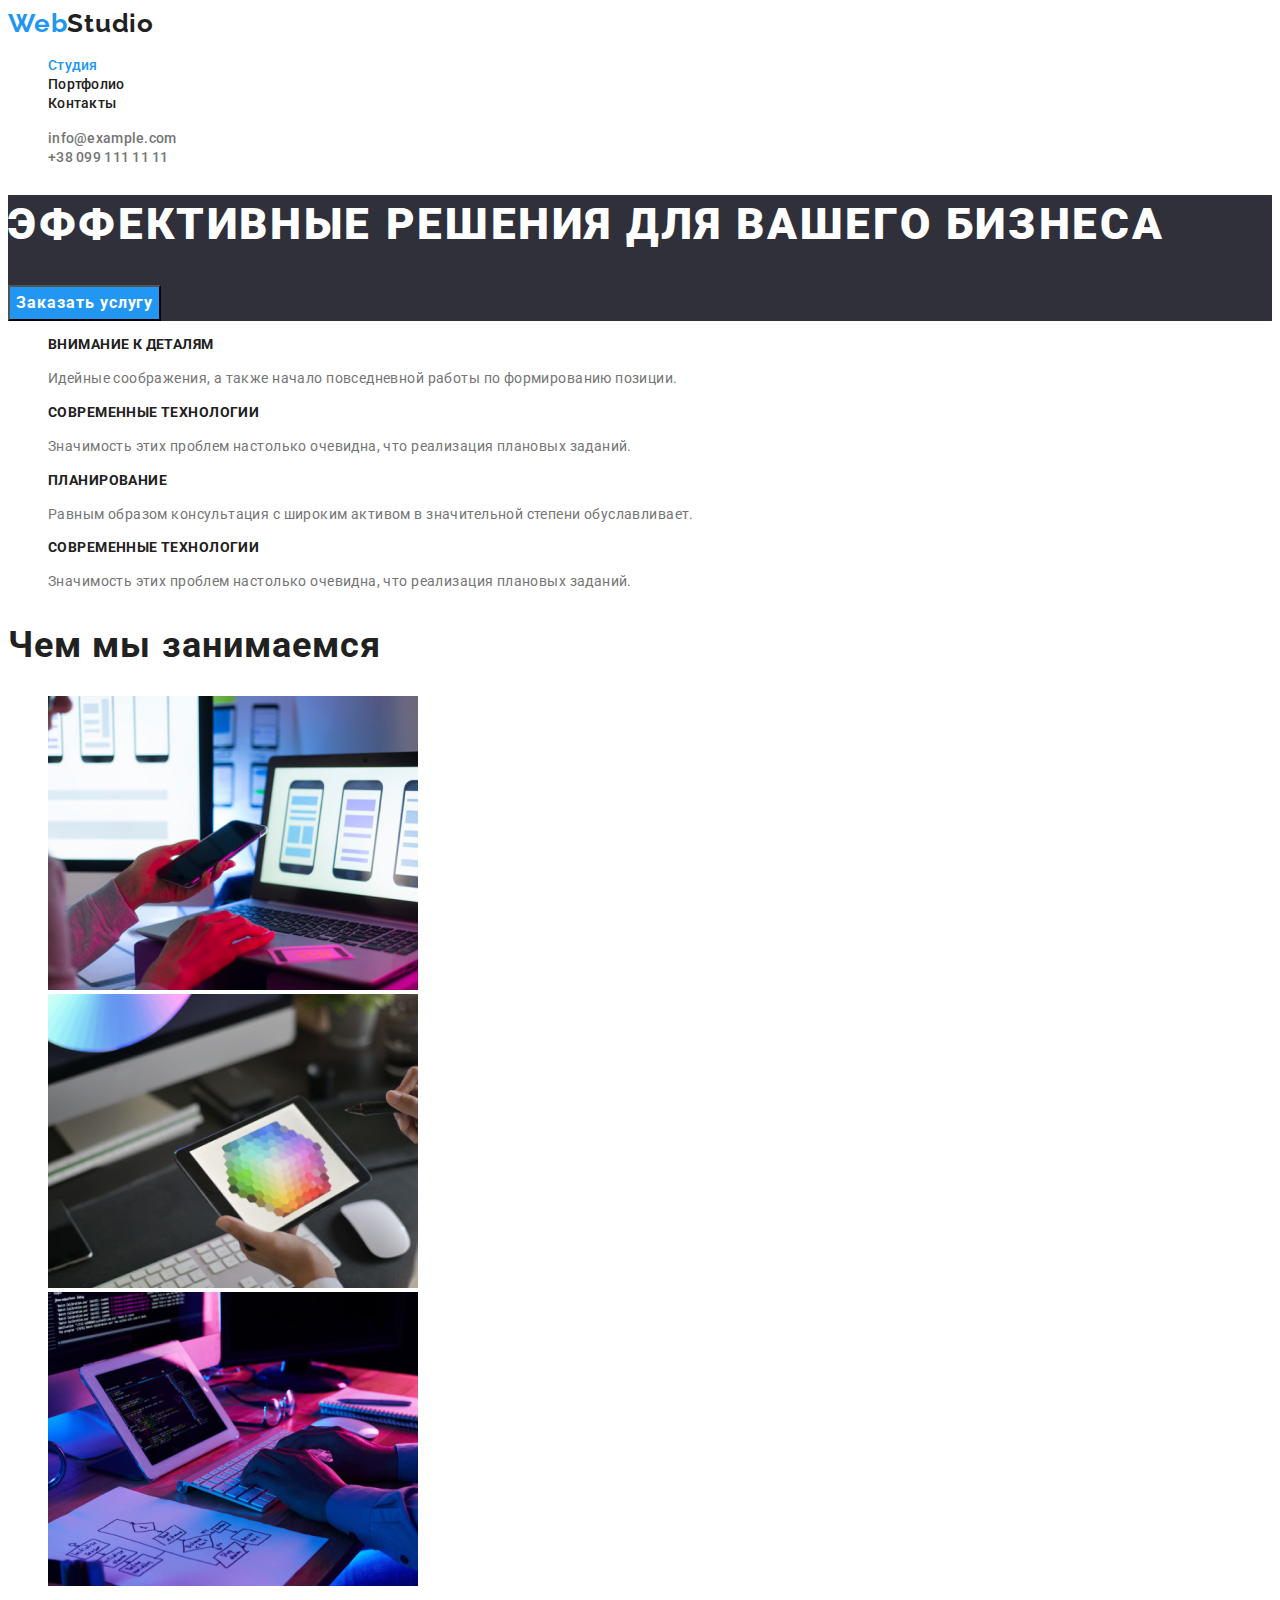
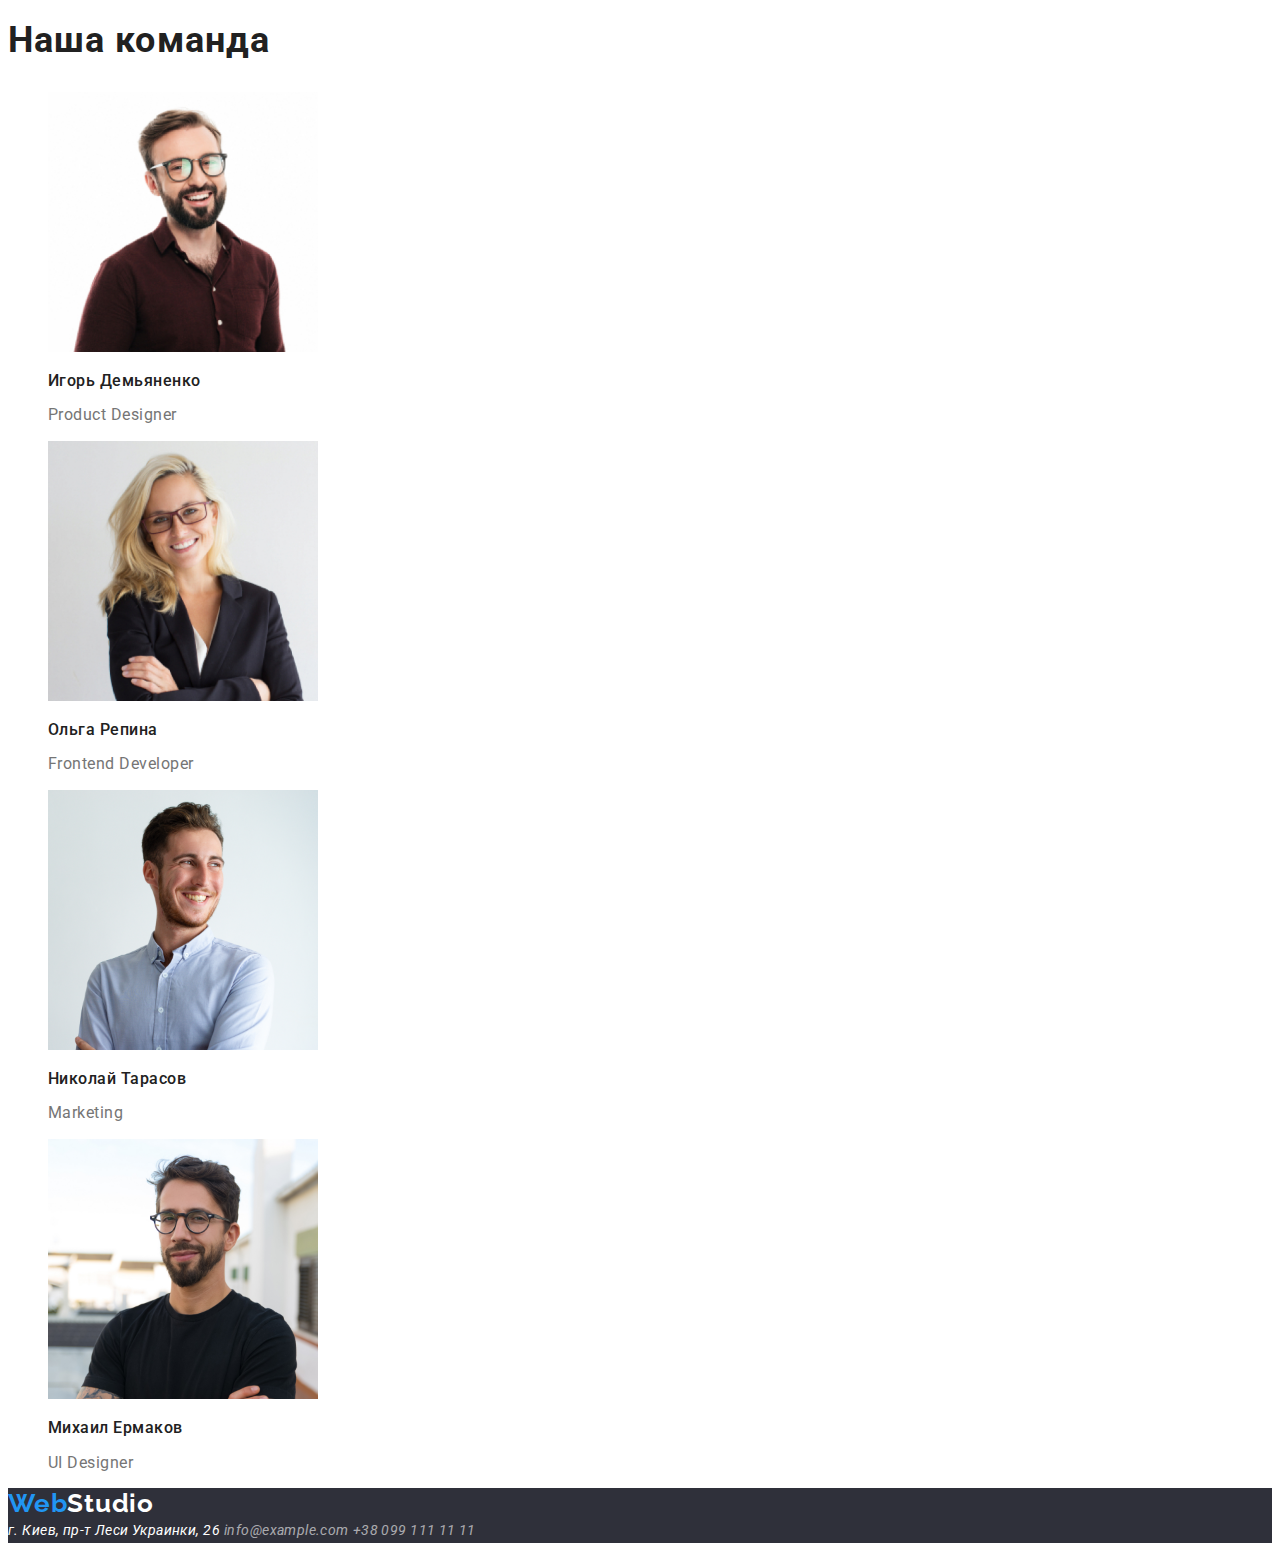
<file: index.html>
<!DOCTYPE html>
<html lang="ru">
  <head>
    <meta charset="UTF-8" />
    <meta http-equiv="X-UA-Compatible" content="IE=edge" />
    <meta name="viewport" content="width=device-width, initial-scale=1.0" />
    <title>студия</title>
    <link rel="preconnect" href="https://fonts.googleapis.com" />
    <link rel="preconnect" href="https://fonts.gstatic.com" crossorigin />
    <link
      href="https://fonts.googleapis.com/css2?family=Raleway:wght@700&family=Roboto:wght@400;500;700;900&display=swap"
      rel="stylesheet"
    />
    <link rel="stylesheet" href="https://cdnjs.cloudflare.com/ajax/libs/modern-normalize/1.1.0/modern-normalize.min.css" integrity="sha512-wpPYUAdjBVSE4KJnH1VR1HeZfpl1ub8YT/NKx4PuQ5NmX2tKuGu6U/JRp5y+Y8XG2tV+wKQpNHVUX03MfMFn9Q==" crossorigin="anonymous" referrerpolicy="no-referrer" />
    <link rel="stylesheet" href="./style.css/style.css" />
  </head>
  <body>
    <!-- шапка -->
    <header class="header">
      <div class="container">
      <a href="./" class="headr-logo list"
        >Web<span class="headr-colortext">Studio</span></a
      >
      <nav class="headr-nav">
        <ul class="headr-list link">
          <li class="headr-item">
            <a class="headr-link list current" href="./index.html">Студия</a>
          </li>
          <li class="headr-item">
            <a class="headr-link list" href="./portfolio.html">Портфолио</a>
          </li>
          <li class="headr-item">
            <a class="headr-link list" href="">Контакты</a>
          </li>
        </ul>
      </nav>
      <ul class="headr-list link">
        <li class="headr-mail-item">
          <a class="headr-mail-link list" href="mailto:info@example.com"
            >info@example.com</a
          >
        </li>
        <li class="headr-mail-item">
          <a class="headr-tel-link list" href="tel:+380991111111"
            >+38 099 111 11 11</a
          >
        </li>
      </ul>
    </div>
    </header>
    <main>
      <!-- герой -->
      <section class="hero">
        <div class="container">
        <h1 class="hero-title">Эффективные решения для вашего бизнеса</h1>
        <button type="button" class="hero-btn">Заказать услугу</button>
        </div>
      </section>
      <!-- описание -->
      <section class="description">
        <div class="container">
        <h2 class="visually-hidden">описание</h2>
        <ul class="description-list link">
          <li>
            <h3 class="description-title">Внимание к деталям</h3>
            <p class="description-text">
              Идейные соображения, а также начало повседневной работы по
              формированию позиции.
            </p>
          </li>
          <li>
            <h3 class="description-title">Современные технологии</h3>
            <p class="description-text">
              Значимость этих проблем настолько очевидна, что реализация
              плановых заданий.
            </p>
          </li>
          <li>
            <h3 class="description-title">Планирование</h3>
            <p class="description-text">
              Равным образом консультация с широким активом в значительной
              степени обуславливает.
            </p>
          </li>
          <li>
            <h3 class="description-title">Современные технологии</h3>
            <p class="description-text">
              Значимость этих проблем настолько очевидна, что реализация
              плановых заданий.
            </p>
          </li>
        </ul>
      </div>
      </section>
      <!-- Чем мы занимаемся -->
      <section class="our-works">
        <div class="container">
        <h2 class="our-works-main-title">Чем мы занимаемся</h2>
        <ul class="our-works-list link">
          <li class="our-works-link">
            <img
              src="images/img1.jpg"
              alt="работа в офисе"
              width="370"
              height="294"
            />
          </li>
          <li class="our-works-link">
            <img
              src="images/img2.jpg"
              alt="работа в офисе"
              width="370"
              height="294"
            />
          </li>
          <li class="our-works-link">
            <img
              src="images/img3.jpg"
              alt="работа в офисе"
              width="370"
              height="294"
            />
          </li>
        </ul>
      </div>
      </section>
      <!-- Наша команда -->
      <section class="OurTeam">
        <div class="container">
        <h2 class="OurTeam-main-title">Наша команда</h2>
        <ul class="OurTeam-list link">
          <li class="OurTeam-link">
            <img src="images/img4.jpg" alt="фото" width="270" height="260" />
            <h3 class="OurTeam-title">Игорь Демьяненко</h3>
            <p class="OurTeam-text">Product Designer</p>
          </li>
          <li class="OurTeam-link">
            <img src="images/img7.jpg" alt="фото" width="270" height="260" />
            <h3 class="OurTeam-title">Ольга Репина</h3>
            <p class="OurTeam-text">Frontend Developer</p>
          </li>
          <li class="OurTeam-link">
            <img src="images/img6.jpg" alt="фото" width="270" height="260" />
            <h3 class="OurTeam-title">Николай Тарасов</h3>
            <p class="OurTeam-text">Marketing</p>
          </li>
          <li class="OurTeam-link">
            <img src="images/img5.jpg" alt="фото" width="270" height="260" />
            <h3 class="OurTeam-title">Михаил Ермаков</h3>
            <p class="OurTeam-text">UI Designer</p>
          </li>
        </ul>
      </div>
      </section>
    </main>
    <footer class="footer">
      <div class="container">
      <a href="./" class="footer-logo list">
        Web<span class="footer-colortext">Studio</span>
      </a>
      <address class="footer-address">
        <a class="footer-address-link list" href=""
          >г. Киев, пр-т Леси Украинки, 26</a
        >
        <a class="footer-mail-link list" href="mailto:info@example.com"
          >info@example.com</a
        >
        <a class="footer-tel-link list" href="tel:+380991111111"
          >+38 099 111 11 11</a
        >
      </address>
    </div>
    </footer>
  </body>
</html>
</file>
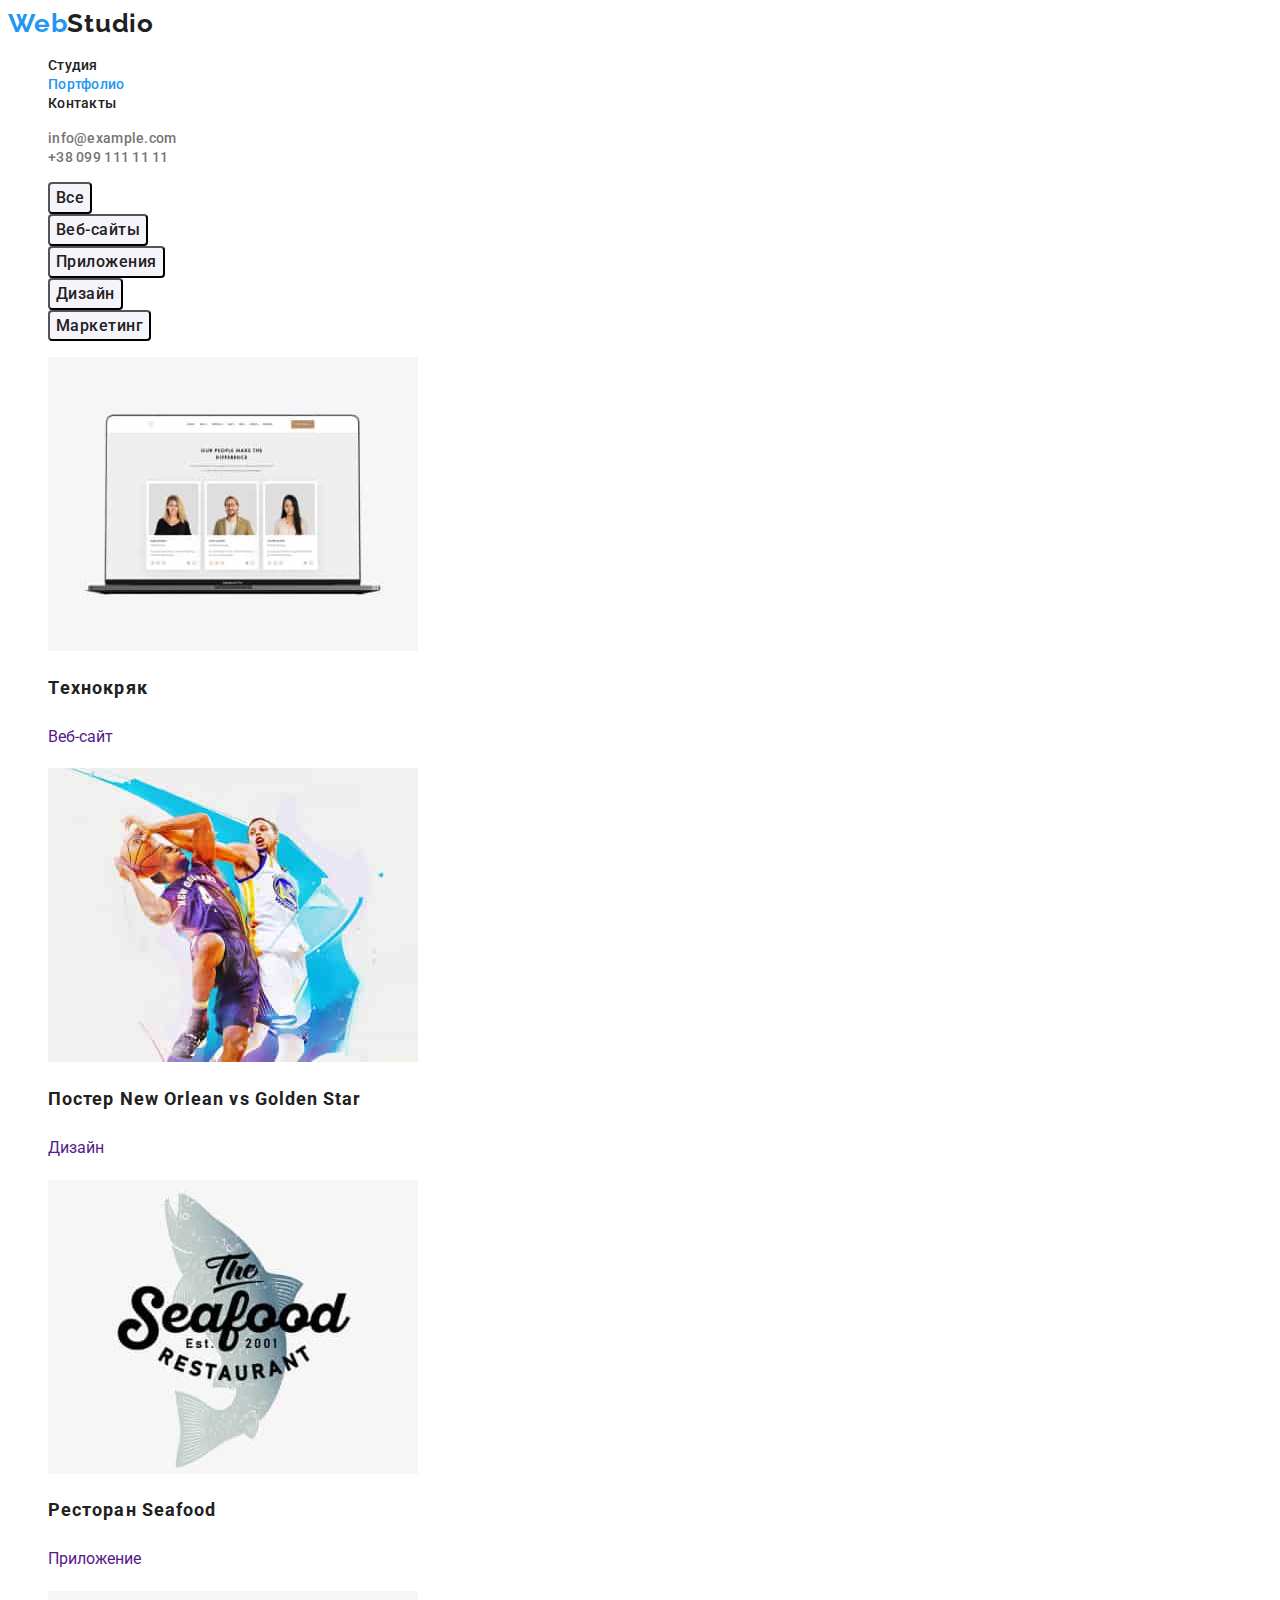
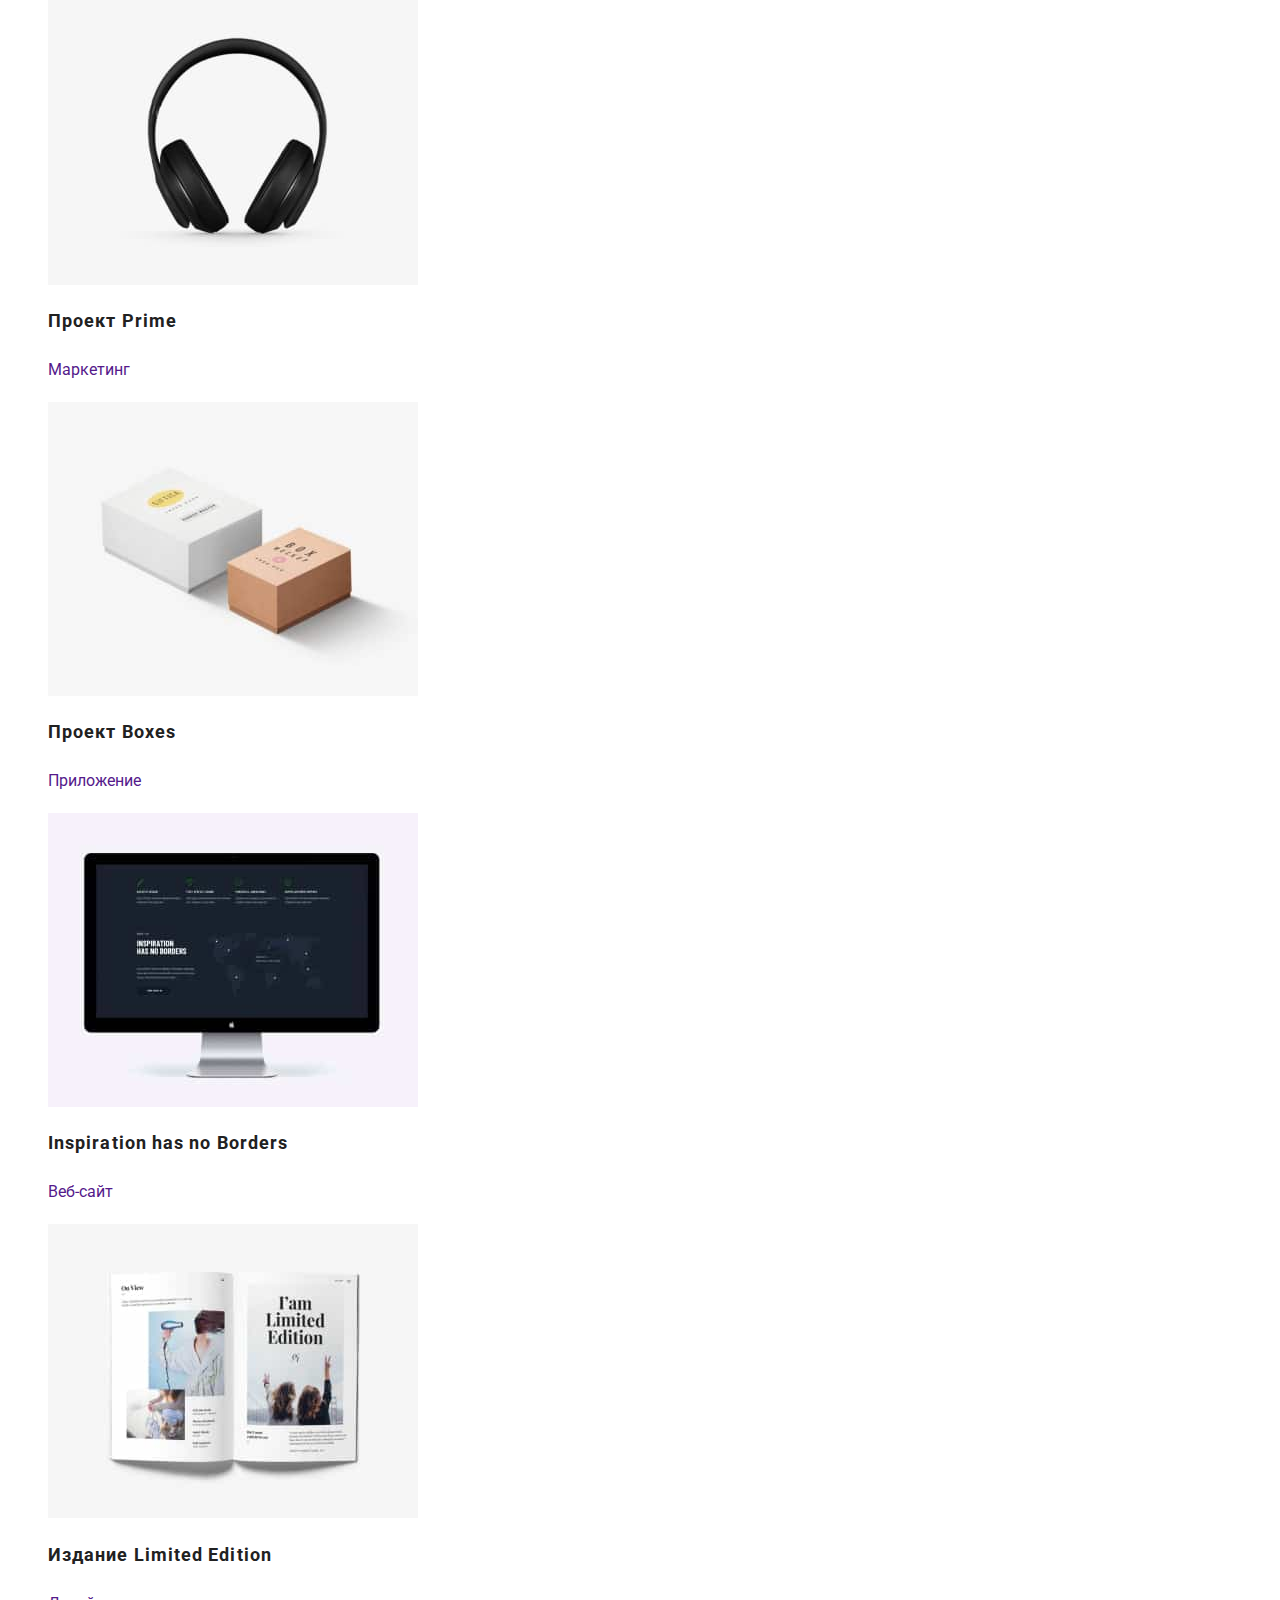
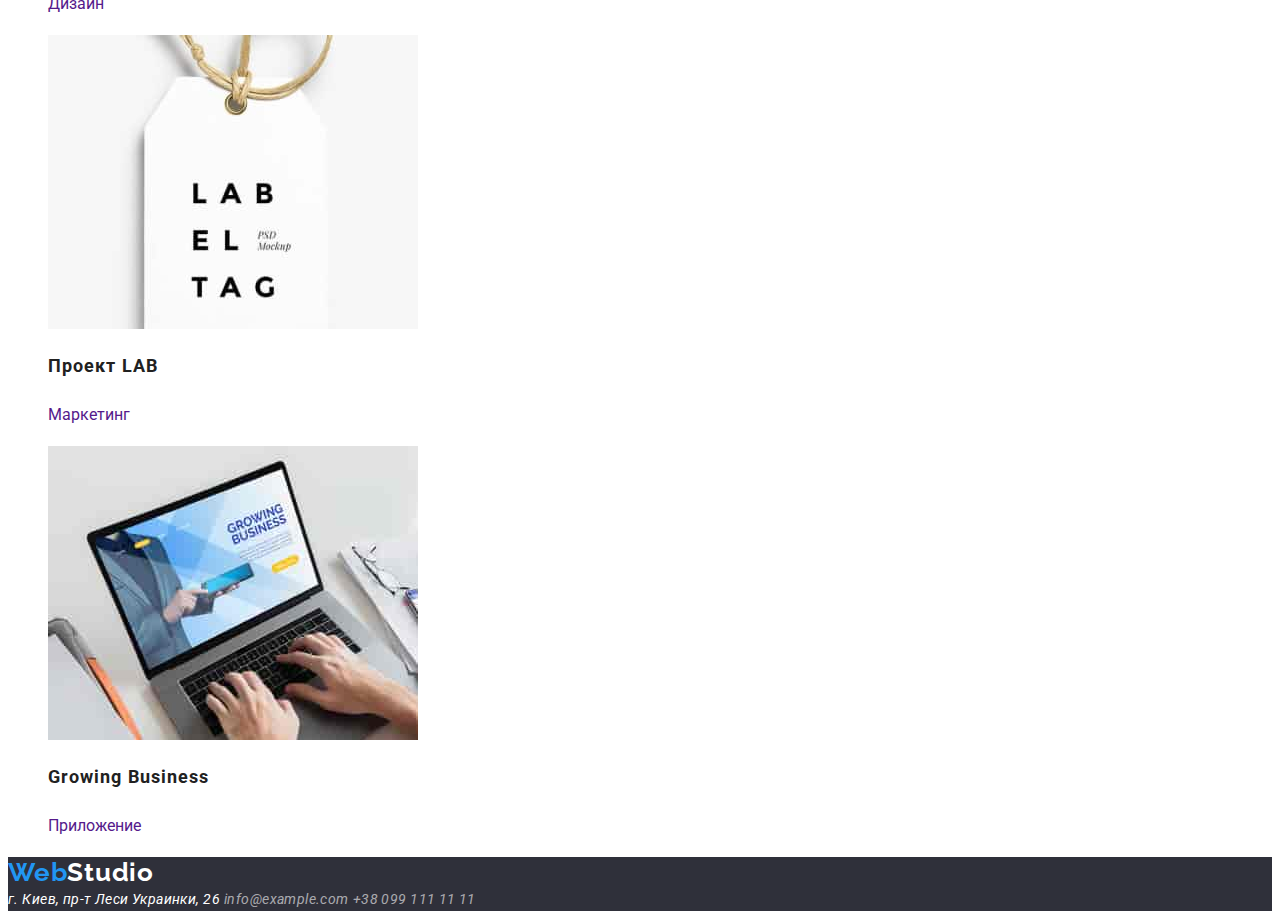
<file: portfolio.html>
<!DOCTYPE html>
<html lang="ru">
  <head>
    <meta charset="UTF-8" />
    <meta http-equiv="X-UA-Compatible" content="IE=edge" />
    <meta name="viewport" content="width=device-width, initial-scale=1.0" />
    <title>студия</title>
    <link rel="preconnect" href="https://fonts.googleapis.com" />
    <link rel="preconnect" href="https://fonts.gstatic.com" crossorigin />
    <link
      href="https://fonts.googleapis.com/css2?family=Raleway:wght@700&family=Roboto:wght@400;500;700;900&display=swap"
      rel="stylesheet"
    />
    <link rel="stylesheet" href="https://cdnjs.cloudflare.com/ajax/libs/modern-normalize/1.1.0/modern-normalize.min.css" integrity="sha512-wpPYUAdjBVSE4KJnH1VR1HeZfpl1ub8YT/NKx4PuQ5NmX2tKuGu6U/JRp5y+Y8XG2tV+wKQpNHVUX03MfMFn9Q==" crossorigin="anonymous" referrerpolicy="no-referrer" />
    <link rel="stylesheet" href="./style.css/style.css" />
  </head>
  <body>
    <!-- шапка -->
    <header class="header">
      <a href="./" class="headr-logo list"
        >Web<span class="headr-colortext">Studio</span></a
      >
      <nav class="headr-nav">
        <ul class="headr-list link">
          <li class="headr-item">
            <a class="headr-link list" href="./index.html">Студия</a>
          </li>
          <li class="headr-item">
            <a class="headr-link list current" href="./portfolio.html">Портфолио</a>
          </li>
          <li class="headr-item">
            <a class="headr-link list" href="">Контакты</a>
          </li>
        </ul>
      </nav>
      <ul class="headr-list link">
        <li class="headr-mail-item">
          <a class="headr-mail-link list" href="mailto:info@example.com"
            >info@example.com</a
          >
        </li>
        <li class="headr-mail-item">
          <a class="headr-tel-link list" href="tel:+380991111111"
            >+38 099 111 11 11</a
          >
        </li>
      </ul>
    </header>
    <!-- main -->
    <main>
      <section class="navigation">
        <ul class="navigation-list link">
          <li class="navigation-item">
            <button class="navigation-btn list" type="button">Все</button>
          </li>
          <li class="navigation-item">
            <button class="navigation-btn list" type="button">Веб-сайты</button>
          </li>
          <li class="navigation-item">
            <button class="navigation-btn list" type="button">Приложения</button>
          </li>
          <li class="navigation-item">
            <button class="navigation-btn list" type="button">Дизайн</button>
          </li>
          <li class="navigation-item">
            <button class="navigation-btn list" type="button">Маркетинг</button>
          </li>
        </ul>
      </section>
      <!--portfolio-->
      <section class="portfolio">
        <ul class="portfolio-list link">
          <li class="portfolio-item  list">
            <a href="" class="portfolio-link list"
              ><img
                src="./images/img8.jpg"
                alt="фото робот"
                width="370"
                height="294"
              />
              <h2 class="portfolio-title list">Tехнокряк</h2>
              <p class="portfolio-text list">Веб-сайт</p></a
            >
          </li>
          <li class="portfolio-item">
            <a href="" class="portfolio-link list">
              <img
                src="./images/img9.jpg"
                alt="фото робот"
                width="370"
                height="294"
              />
              <h2 class="portfolio-title list">Постер New Orlean vs Golden Star</h2>
              <p class="portfolio-text list">Дизайн</p></a
            >
          </li>
          <li class="portfolio-item">
            <a href="" class="portfolio-link list">
              <img
                src="./images/img10.jpg"
                alt="фото робот"
                width="370"
                height="294"
              />
              <h2 class="portfolio-title list">Ресторан Seafood</h2>
              <p class="portfolio-text list">Приложение</p></a
            >
          </li>
          <li class="portfolio-item">
            <a href="" class="portfolio-link list"
              ><img
                src="./images/img11.jpg"
                alt="фото робот"
                width="370"
                height="294"
              />
              <h2 class="portfolio-title list">Проект Prime</h2>
              <p class="portfolio-text list">Маркетинг</p></a
            >
          </li>
          <li class="portfolio-item">
            <a href="" class="portfolio-link list"
              ><img
                src="./images/img12.jpg"
                alt="фото робот"
                width="370"
                height="294"
              />
              <h2 class="portfolio-title list">Проект Boxes</h2>
              <p class="portfolio-text list">Приложение</p></a
            >
          </li>
          <li class="portfolio-item">
            <a href="" class="portfolio-link list">
              <img
                src="./images/img13.jpg"
                alt="фото робот"
                width="370"
                height="294"
              />
              <h2 class="portfolio-title list">Inspiration has no Borders</h2>
              <p class="portfolio-text list">Веб-сайт</p></a
            >
          </li>
          <li class="portfolio-item">
            <a href="" class="portfolio-link list">
              <img
                src="./images/img14.jpg"
                alt="фото робот"
                width="370"
                height="294"
              />
              <h2 class="portfolio-title list">Издание Limited Edition</h2>
              <p class="portfolio-text list">Дизайн</p></a
            >
          </li>
          <li class="portfolio-item">
            <a href="" class="portfolio-link list">
              <img
                src="./images/img15.jpg"
                alt="фото робот"
                width="370"
                height="294"
              />
              <h2 class="portfolio-title list">Проект LAB</h2>
              <p class="portfolio-text list">Маркетинг</p></a
            >
          </li>
          <li class="portfolio-item">
            <a href="" class="portfolio-link list">
              <img
                src="./images/img16.jpg"
                alt="фото робот"
                width="370"
                height="294"
              />
              <h2 class="portfolio-title list">Growing Business</h2>
              <p class="portfolio-text list">Приложение</p></a
            >
          </li>
        </ul>
      </section>
    </main>

    <!-- футер -->
    <footer class="footer">
      <a href="./" class="footer-logo list">
        Web<span class="footer-colortext">Studio</span>
      </a>
      <address class="footer-address">
        <a class="footer-address-link list" href=""
          >г. Киев, пр-т Леси Украинки, 26</a
        >
        <a class="footer-mail-link list" href="mailto:info@example.com"
          >info@example.com</a
        >
        <a class="footer-tel-link list" href="tel:+380991111111"
          >+38 099 111 11 11</a
        >
      </address>
    </footer>
  </body>
</html>
</file>
<file: style.css/style.css>
:root {
  --blue: #2196f3;
  --grey: #757575;
  --blue-button: #188ce8;
  --primery-text-color: #212121;
  --white-color: #ffffff;
  --dark-grey: #2f303a;
  --bg-ylight-gra: #f5f4fa;
  --border-light-gra: #ececec;
  --grayish-blue: #afb1b8;
  --primery-white-color: rgba(255, 255, 255, 0.6);
}
body {
  font-family: "Roboto", tahoma, sans-serif;
  color: var(--primery-text-color);
}
.list {
  text-decoration: none;
}
.link {
  list-style: none;
}

/*--------------------------------------------- headr -----------------------------------------------*/

.headr-logo {
  font-family: "Raleway";
  font-style: normal;
  font-weight: 700;
  font-size: 26px;
  line-height: 1.19;
  letter-spacing: 0.03em;
  color: var(--blue);
}
.headr-colortext {
  color: var(--primery-text-color);
}
.headr-link {
  font-weight: 500;
  font-size: 14px;
  line-height: 1.14;
  letter-spacing: 0.02em;
  color: var(--primery-text-color);
}

.headr-link:hover,
.headr-link:focus {
  color: var(--blue);
}
.current {
  color: var(--blue);
}

.headr-tel-link {
  font-family: inherit;
  font-weight: 500;
  font-size: 14px;
  line-height: 1.14px;
  letter-spacing: 0.02em;
  color: var(--grey);
}
.headr-mail-link {
  font-family: inherit;
  font-weight: 500;
  font-size: 14px;
  line-height: 1.14;
  letter-spacing: 0.02em;
  color: var(--grey);
}
.headr-tel-link:focus {
  color: var(--blue);
}

.headr-mail-link:focus,
.headr-mail-link:hover {
  color: var(--blue);
}
/* -----------------------------------------------hero-------------------------------------------------- */

.hero{
  background: var(--dark-grey);
}

.hero-title {
  font-weight: 900;
  font-size: 44px;
  line-height: 1.36;
  letter-spacing: 0.06em;
  text-transform: uppercase;
  color: var(--white-color);
}
.hero-btn {
  font-family: inherit;
  font-weight: 700;
  background: var(--blue);
  cursor: pointer;
  font-size: 16px;
  line-height: 1.88;
  letter-spacing: 0.06em;
  color: var(--white-color);
}
.hero-btn:hover {
  background: var(--blue-button);
}
/* ---------------------------------------------description ------------------------------------------------- */
/* стилі заголовка що скривається */

.visually-hidden {
  position: absolute;
  white-space: nowrap;
  width: 1px;
  height: 1px;
  overflow: hidden;
  border: 0;
  padding: 0;
  clip: rect(0 0 0 0);
  clip-path: inset(50%);
  margin: -1px;
}
.description-title {
  font-size: 14px;
  line-height: 1.14;
  letter-spacing: 0.03em;
  text-transform: uppercase;
  color: var(--primery-text-color);
}
.description-text {
  font-size: 14px;
  line-height: 1.71;
  letter-spacing: 0.03em;
  color: var(--grey);
}
/* ------------------------------------------------our-works--------------------------------------------------- */

.our-works-main-title {
  font-size: 36px;
  line-height: 1.17;
  letter-spacing: 0.03em;
  color: var(--primery-text-color);
}
/* ---------------------------------------------------OurTeam----------------------------------------------- */

.OurTeam-main-title {
  font-size: 36px;
  line-height: 1.16;
  letter-spacing: 0.03em;
  color: var(--primery-text-color);
}
.OurTeam-title {
  font-weight: 500;
  font-size: 16px;
  line-height: 1.16;
  letter-spacing: 0.03em;
  color: var(--primery-text-color);
}
.OurTeam-text {
  font-weight: 400;
  font-size: 16px;
  line-height: 1.16;
  letter-spacing: 0.03em;
  color: var(--grey);
}
/* -------------------------------------------------footer-------------------------------------------------- */

.footer{
  background: var(--dark-grey);
}

.footer-logo {
  font-family: "Raleway";
  font-style: normal;
  font-weight: 700;
  font-size: 26px;
  line-height: 1.19;
  letter-spacing: 0.03em;
  color: var(--blue);
}
.footer-colortext {
  color: var(--white-color);
}
.footer-address {
  font-style: italic;
}
.footer-address-link {
  font-family: inherit;
  font-size: 14px;
  line-height: 1.71;
  letter-spacing: 0.03em;
  color: var(--white-color);
}
.footer-mail-link {
  font-family: inherit;
  font-size: 14px;
  line-height: 1.71;
  letter-spacing: 0.03em;
  color: var(--primery-white-color);
}

.footer-tel-link {
  font-family: inherit;
  font-size: 14px;
  line-height: 1.71;
  letter-spacing: 0.03em;
  color: var(--primery-white-color);
}
/* ----------------------------------------------portfolio-------------------------------------------- */

.navigation-btn {
  font-family: inherit;
  font-style: normal;
  font-weight: 500;
  font-size: 16px;
  line-height: 1.62;
  letter-spacing: 0.03em;
  color: var(--primery-text-color);
  background: var(--bg-ylight-gra);
  border-radius: 4px;
}
.navigation-btn:hover,
.navigation-btn:focus {
  color: var(--white-color);
  background: var(--blue);
  box-shadow: 0px 3px 1px rgba(0, 0, 0, 0.1), 0px 1px 2px rgba(0, 0, 0, 0.08),
    0px 2px 2px rgba(0, 0, 0, 0.12);
  border-radius: 4px;
}
.portfolio-title {
  font-size: 18px;
  line-height: 2;
  letter-spacing: 0.06em;
  color: var(--primery-text-color);
}
.portfolio-text {
  font-style: normal;
  font-weight: 400;
  font-size: 16px;
  line-height: 1.88;
}
</file>
